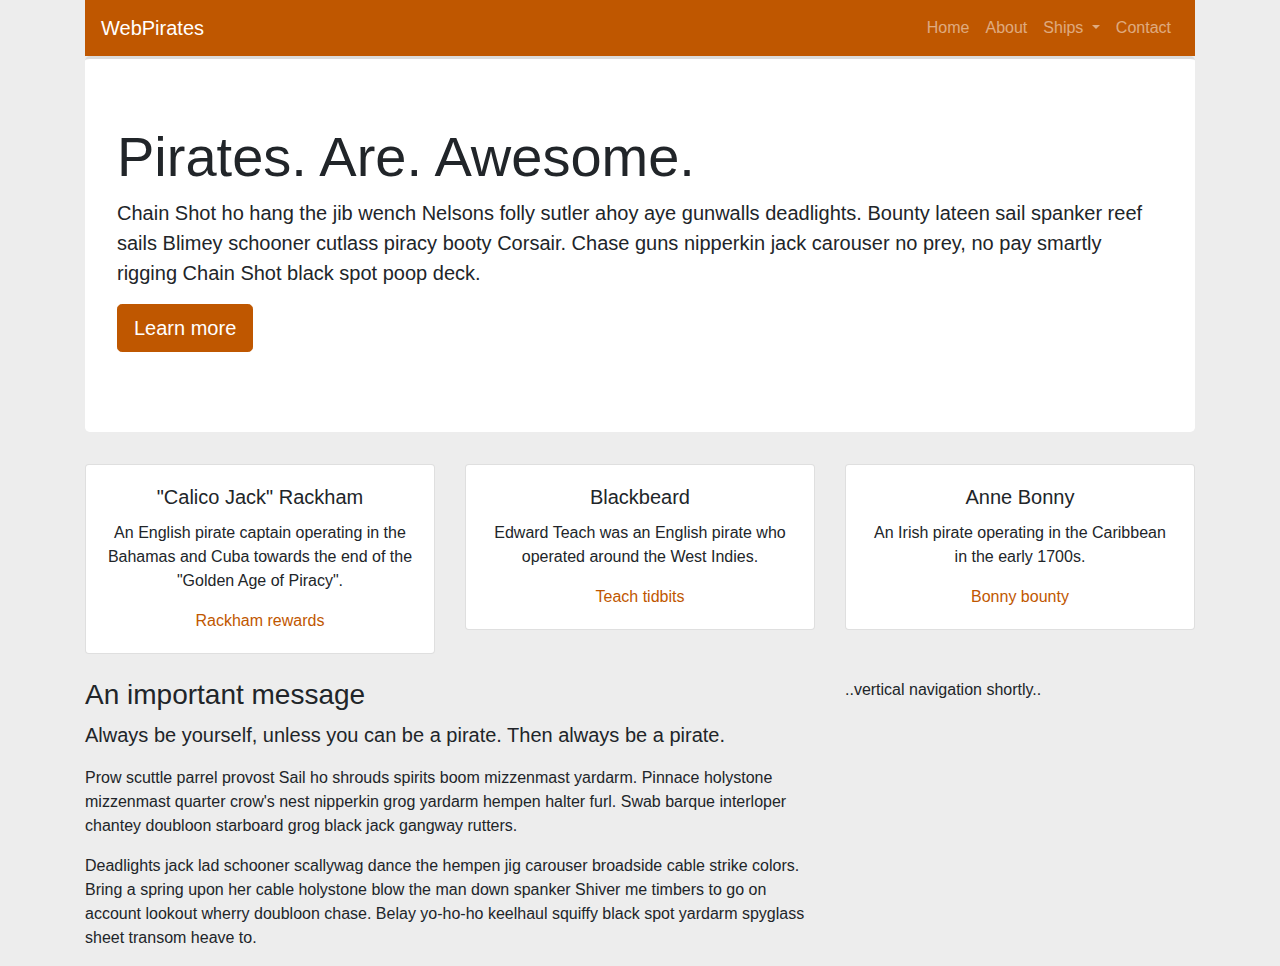
<file: docs/index.html>
<!DOCTYPE html>
<html class="no-js" lang="en">
  <head>
    <title>Bootstrap 4 Layout</title>
    <meta http-equiv="x-ua-compatible" content="ie=edge">
    <meta name="viewport" content="width=device-width, initial-scale=1.0" />
    <link rel="stylesheet" href="css/styles.css">
  </head>

  <body>
    <!-- Content starts here -->
    <div class="container">
      <nav class="navbar navbar-expand-lg navbar-dark bg-primary">
        <a class="navbar-brand" href="index.html">WebPirates</a>
        <button class="navbar-toggler" type="button" data-toggle="collapse" data-target="#navbarSupportedContent">
          <span class="navbar-toggler-icon"></span>
        </button>
        <div class="collapse navbar-collapse" id="navbarSupportedContent">
          <ul class="navbar-nav ml-auto">
            <li class="nav-item">
              <a class="nav-link" href="#">Home</a>
            </li>
            <li class="nav-item">
              <a class="nav-link" href="#">About</a>
            </li>
            <li class="nav-item dropdown">
              <a class="nav-link dropdown-toggle" href="#" id="navbarDropdown" data-toggle="dropdown">
                Ships
              </a>
              <div class="dropdown-menu">
                <a class="dropdown-item" href="#">Ranger</a>
                <a class="dropdown-item" href="#">Queen Anne's Revenge</a>
                <a class="dropdown-item" href="#">William</a>
              </div>
            </li>
            <li class="nav-item">
              <a class="nav-link" href="#">Contact</a>
            </li>
          </ul>
        </div>
      </nav>
      <div class="jumbotron">
        <h1 class="display-4">Pirates. Are. Awesome.</h1>
        <p class="lead">Chain Shot ho hang the jib wench Nelsons folly sutler ahoy aye gunwalls deadlights. Bounty lateen sail spanker reef sails Blimey schooner cutlass piracy booty Corsair. Chase guns nipperkin jack carouser no prey, no pay smartly rigging Chain Shot black spot poop deck.</p>
        <p class="lead">
          <a class="btn btn-primary btn-lg" href="story-page.html" role="button">Learn more</a>
        </p>
      </div>
      <!-- <div class="row">
        <div class="col-sm-3 bg-danger col-md-4">
          One of three columns
        </div>
        <div class="col-sm-6 bg-warning col-md-4">
          Two of three columns
        </div>
        <div class="col-sm-3 bg-success col-md-4">
          Three of three columns
        </div>
      </div> -->
      <section>
        <div class="row">
          <div class="col-sm-12 col-lg-4">
            <div class="card mb-4">
              <div class="card-body text-center">
                <h5 class="card-title">"Calico Jack" Rackham</h5>
                <p class="card-text">An English pirate captain operating in the Bahamas and Cuba towards the end of the "Golden Age of Piracy".</p>
                <a href="https://en.wikipedia.org/wiki/Calico_Jack" class="card-link">Rackham rewards</a>
              </div>
            </div>
          </div>
          <div class="col-sm-6 col-lg-4">
            <div class="card mb-4">
              <div class="card-body text-center">
                <h5 class="card-title">Blackbeard</h5>
                <p class="card-text">Edward Teach was an English pirate who operated around the West Indies.</p>
                <a href="https://en.wikipedia.org/wiki/Blackbeard" class="card-link">Teach tidbits</a>
              </div>
            </div>
          </div>
          <div class="col-sm-6 col-lg-4">
            <div class="card mb-4">
              <div class="card-body text-center">
                <h5 class="card-title">Anne Bonny</h5>
                <p class="card-text">An Irish pirate operating in the Caribbean in the early 1700s.</p>
                <a href="https://en.wikipedia.org/wiki/Anne_Bonny" class="card-link">Bonny bounty</a>
              </div>
            </div>
          </div>
        </div>
      </section>
      <section>
        <div class="row mt-sm-4 mt-md-0">
          <div class="col-sm-12 col-md-8">
              <h3>An important message</h3>
              <p class="lead">Always be yourself, unless you can be a pirate. Then always be a pirate.</p>
      
              <p>Prow scuttle parrel provost Sail ho shrouds spirits boom mizzenmast yardarm. Pinnace holystone mizzenmast quarter crow's nest nipperkin grog yardarm hempen halter furl. Swab barque interloper chantey doubloon starboard grog black jack gangway rutters.</p>
              <p>Deadlights jack lad schooner scallywag dance the hempen jig carouser broadside cable strike colors. Bring a spring upon her cable holystone blow the man down spanker Shiver me timbers to go on account lookout wherry doubloon chase. Belay yo-ho-ho keelhaul squiffy black spot yardarm spyglass sheet transom heave to.</p>
            </div>
      
            <div class="col-sm-12 col-md-4">
            ..vertical navigation shortly..
          </div>
        </div>
      </section>

    </div>

    <!-- Closing scripts here -->
    <script src="js/jquery.js"></script>
    <script src="js/popper.js"></script>
    <script src="js/bootstrap.js"></script>
  </body>
</html>
</file>
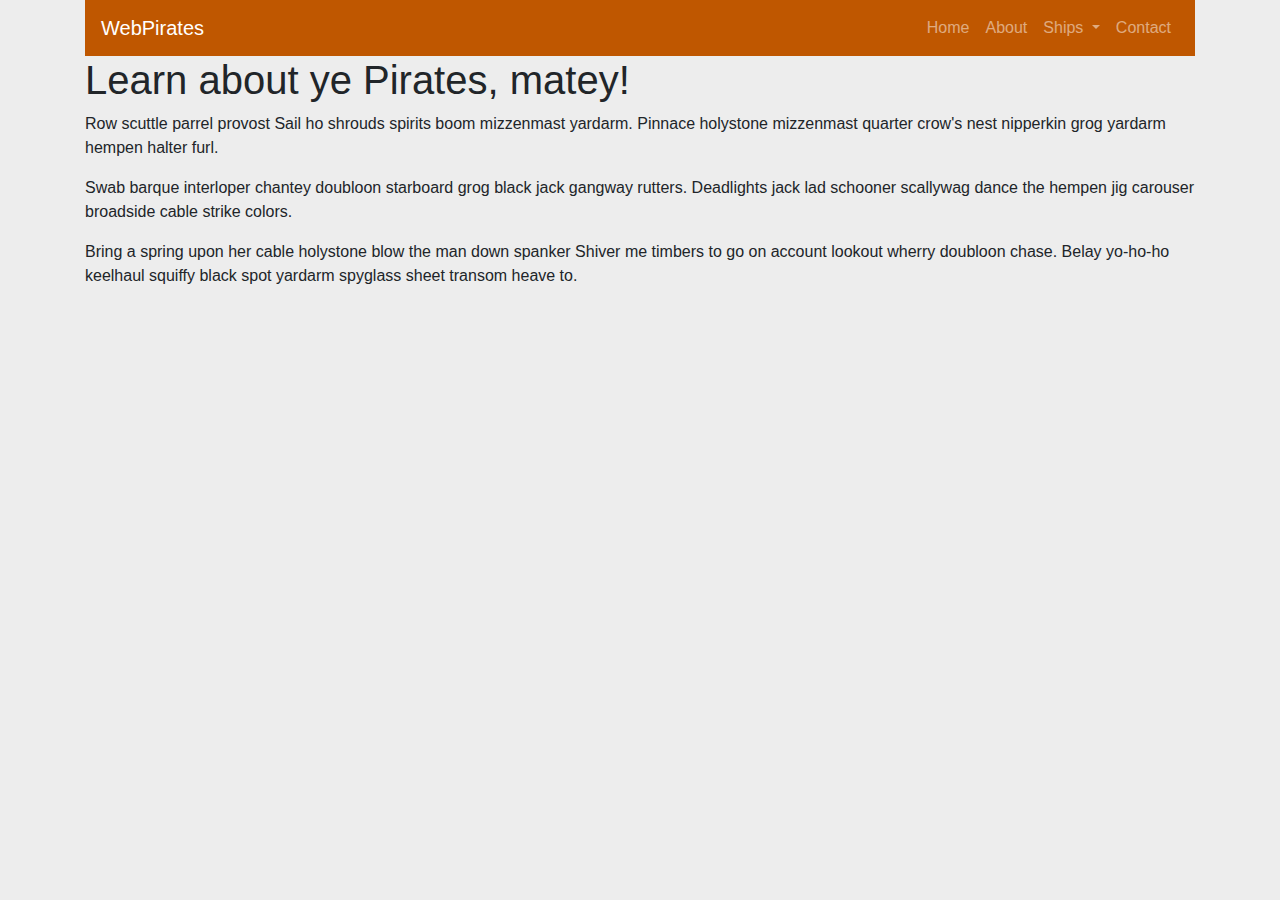
<file: docs/story-page.html>
<!DOCTYPE html>
<html class="no-js" lang="en">
  <head>
    <title>Learn about ye Pirates, matey!</title>
    <meta http-equiv="x-ua-compatible" content="ie=edge">
    <meta name="viewport" content="width=device-width, initial-scale=1.0" />
    <link rel="stylesheet" href="css/styles.css">
  </head>

<body>
  <!-- Content starts here -->
  <div class="container">
    <nav class="navbar navbar-expand-lg navbar-dark bg-primary">
      <a class="navbar-brand" href="index.html">WebPirates</a>
      <button class="navbar-toggler" type="button" data-toggle="collapse" data-target="#navbarSupportedContent">
        <span class="navbar-toggler-icon"></span>
      </button>
      <div class="collapse navbar-collapse" id="navbarSupportedContent">
        <ul class="navbar-nav ml-auto">
          <li class="nav-item">
            <a class="nav-link" href="#">Home</a>
          </li>
          <li class="nav-item">
            <a class="nav-link" href="#">About</a>
          </li>
          <li class="nav-item dropdown">
            <a class="nav-link dropdown-toggle" href="#" id="navbarDropdown" data-toggle="dropdown">
              Ships
            </a>
            <div class="dropdown-menu">
              <a class="dropdown-item" href="#">Ranger</a>
              <a class="dropdown-item" href="#">Queen Anne's Revenge</a>
              <a class="dropdown-item" href="#">William</a>
            </div>
          </li>
        <li class="nav-item">
            <a class="nav-link" href="#">Contact</a>
          </li>
        </ul>
      </div>
    </nav>

    <article>
      <h1>Learn about ye Pirates, matey!</h1>
      <p>Row scuttle parrel provost Sail ho shrouds spirits boom mizzenmast yardarm. Pinnace holystone mizzenmast quarter crow's nest nipperkin grog yardarm hempen halter furl. </p>
      <p>Swab barque interloper chantey doubloon starboard grog black jack gangway rutters. Deadlights jack lad schooner scallywag dance the hempen jig carouser broadside cable strike colors.</p>
      <p>Bring a spring upon her cable holystone blow the man down spanker Shiver me timbers to go on account lookout wherry doubloon chase. Belay yo-ho-ho keelhaul squiffy black spot yardarm spyglass sheet transom heave to.</p>
    </article>

  </div>
          <!-- Closing scripts here -->
  <script src="js/jquery.js"></script>
  <script src="js/popper.js"></script>
  <script src="js/bootstrap.js"></script>
</body>
</html>
</file>
